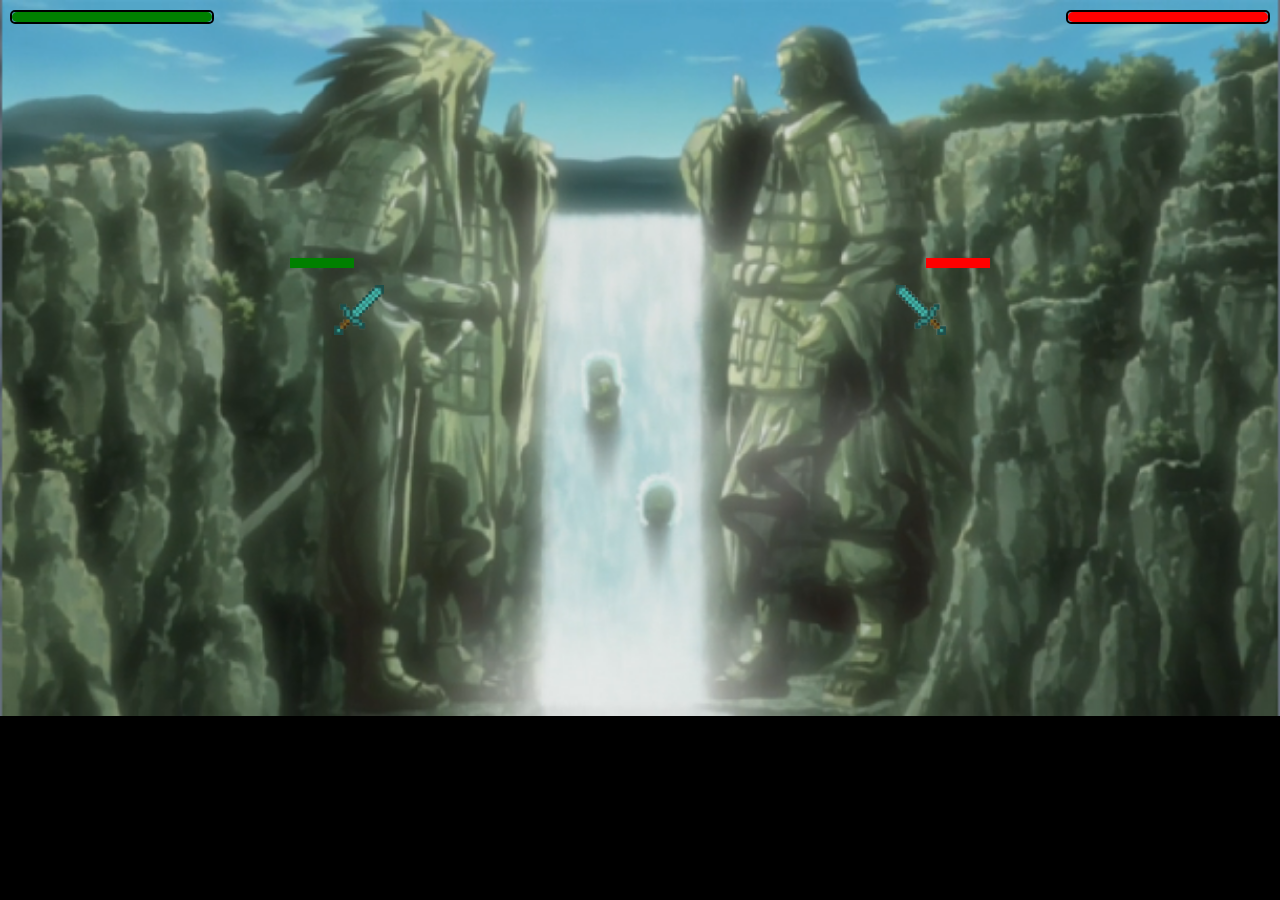
<file: battle.html>
<!DOCTYPE html>
<html lang="en">
<head>
    <meta charset="UTF-8">
    <meta name="viewport" content="width=device-width, initial-scale=1, maximum-scale=1, user-scalable=no">
    <title>Đại Chiến K61</title>
    <link rel="icon" type="image/jpg" href="logo-a2.jpg">
    <style>
    </style>
</head>
<body>
    <canvas id="gameCanvas" width="800" height="600"></canvas>

    <div id="playerHealthBar" class="health-bar">
        <div id="playerHealth" class="health-bar-background"></div>
    </div>
    
    <div id="enemyHealthBar" class="health-bar">
        <div id="enemyHealth" class="health-bar-background"></div>
    </div>

    <div class="win-screen" id="winScreen">
        <img src="win.jpg">
        <div class="message-container">
            <p id="winMessage"></p>
        </div>
        <div class="button-container">
            <button id="playAgainWin" class="play-again-button">Play Again</button>
            <button id="goBackWin" class="go-back-button">Quay lại</button>
        </div>
    </div>

    <div class="game-over-screen" id="gameOverScreen">
        <img src="thua.jpg">
        <div class="button-container">
            <button id="playAgainLose" class="play-again-button">Play Again</button>
            <button id="goBackLose" class="go-back-button">Quay lại</button>
        </div>
    </div>

    <!-- Load images -->
    <img id="player1Image" src="khai.jpg" style="display:none;">
    <img id="player2Image" src="namdelta.jpg" style="display:none;">
    <img id="sword1Image" src="kiem1.png" style="display:none;">
    <img id="sword2Image" src="kiem2.png" style="display:none;">

    <style>
        body {
            margin: 0;
            padding: 0;
            overflow: hidden;
            background: #000;
            background-image: url(background.png);
            background-repeat: no-repeat;
            background-size: cover;
        }

        canvas {
            display: block;
            margin: 0 auto;
        }

        .health-bar {
            height: 10px;
            border-radius: 5px;
            border: 2px solid #000;
            position: absolute;
        }

        .health-bar-background {
            background-color: green;
            height: 100%;
            border-radius: 5px;
        }

        #playerHealthBar {
            top: 10px;
            left: 10px;
            width: 200px;
        }

        #playerHealth {
            background-color: green;
            height: 100%;
            border-radius: 5px;
        }

        #enemyHealthBar {
            top: 10px;
            right: 10px;
            width: 200px;
        }

        #enemyHealth {
            background-color: rgb(255, 0, 0);
            height: 100%;
            border-radius: 5px;
        }

        .win-screen, .game-over-screen {
            position: absolute;
            top: 0;
            left: 0;
            width: 100%;
            height: 100%;
            background-size: cover;
            display: none;
            z-index: 100;
        }

        .win-screen {
            display: none;
        }

        .game-over-screen {
            display: none;
        }

        .controls {
            position: absolute;
            display: flex;
            flex-direction: column;
            align-items: center;
            z-index: 10;
        }

        .control-button-container {
            display: flex;
            flex-direction: row;
            align-items: center;
            justify-content: center;
        }

        .control-button {
            width: 60px;
            height: 60px;
            background-color: rgba(255, 255, 255, 0.8);
            border: 2px solid #fff;
            border-radius: 50%;
            display: flex;
            justify-content: center;
            align-items: center;
            font-size: 24px;
            font-weight: bold;
        }

        .win-screen, .game-over-screen {
            position: absolute;
            top: 0;
            left: 0;
            width: 100%;
            height: 100%;
            background-size: cover;
            display: none;
            z-index: 100;
            display: flex;
            flex-direction: column;
            justify-content: center;
            align-items: center;
        }

        .win-screen img, .game-over-screen img {
            width: 100%;
            height: 100%;
            object-fit: cover;
            position: absolute;
            top: 0;
            left: 0;
        }

        .win-screen .button-container, .game-over-screen .button-container {
            position: fixed;
            bottom: 20px;
            display: flex;
            flex-direction: column;
            align-items: center;
        }
        
        .message-container {
            background-color: rgb(160, 230, 20);
            color: red;
            font-size: 30px;
            text-align: center;
            align-items: center;
            margin: 0 auto;
            position: relative;
            z-index: 101;
            padding: 20px;
            text-shadow: 2px 2px 4px rgba(255, 255, 255, 0.6);
        }

        .button-container {
            display: flex;
            justify-content: center;
            align-items: center;
            gap: 10px;
            position: absolute;
            bottom: 20px;
            left: 50%;
            transform: translateX(-50%);
            z-index: 100;
        }

        .play-again-button, .go-back-button {
            padding: 10px 20px;
            font-size: 18px;
            border: none;
            border-radius: 5px;
            cursor: pointer;
            width: 150px;
            text-align: center;
            outline: none; /* Loại bỏ đường viền mặc định của nút */
        }

        .play-again-button {
            background-color: #4CAF50;
            color: white;
        }

        .play-again-button:hover {
            background-color: #45a049;
        }

        .go-back-button {
            background-color: #f44336;
            color: white;
        }

        .go-back-button:hover {
            background-color: #e53935;
        }


        .health-bar {
            height: 10px;
            border-radius: 5px;
            border: 2px solid #000;
            position: absolute;
        }

        .health-bar-background {
            background-color: green;
            height: 100%;
            border-radius: 5px;
        }

        .health-bar-lost {
            background-color: white;
            height: 100%;
            border-radius: 5px;
        }


    </style>
    <script src="battle.js"></script>
</body>
</html>
</file>
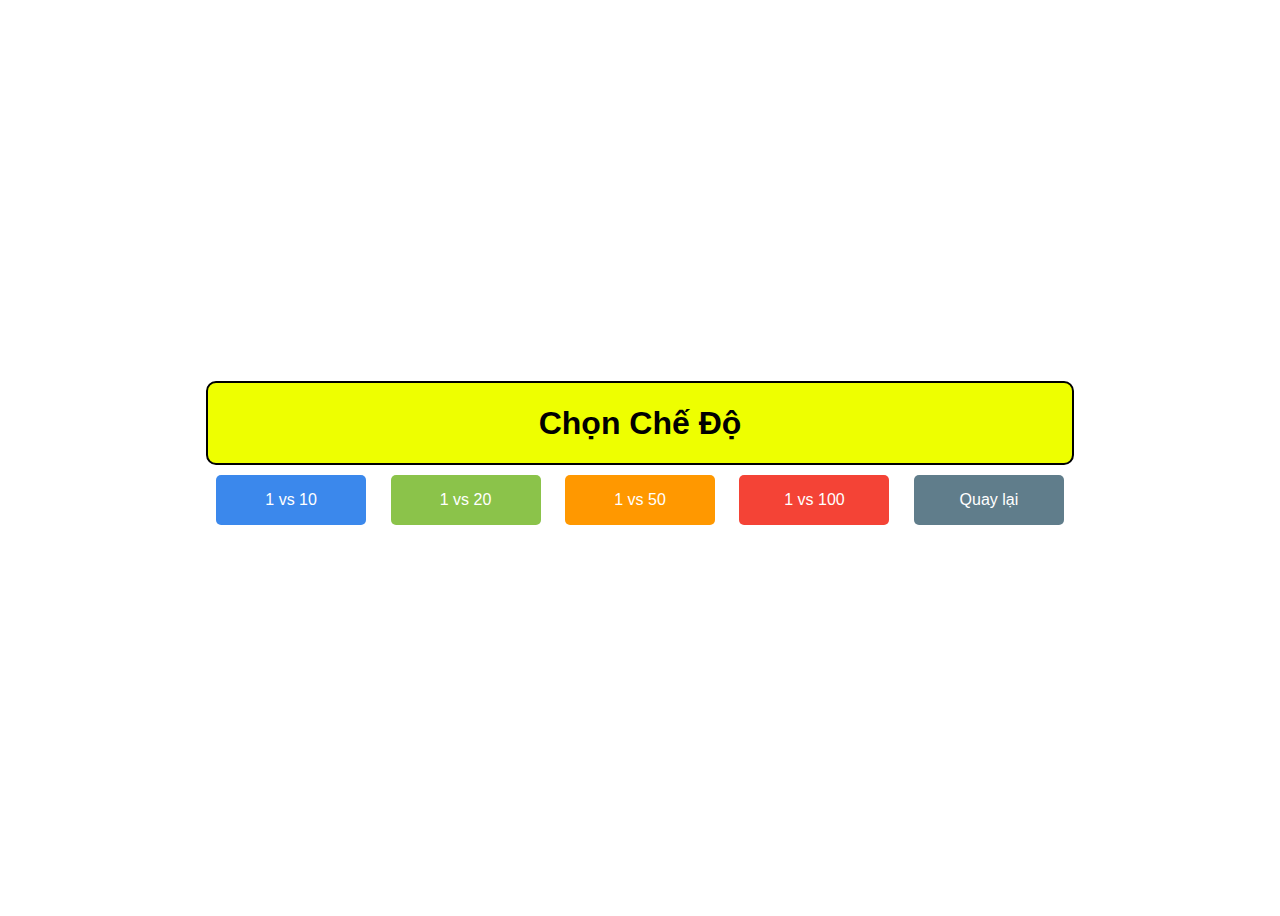
<file: chedo.html>
<!DOCTYPE html>
<html lang="vi">
<head>
    <meta charset="UTF-8">
    <meta name="viewport" content="width=device-width, initial-scale=1.0">
    <title>Đại Chiến K61</title>
    <link rel="website icon" type="jpg" href="logo-a2.jpg">

    <style>
        body {
            font-family: Arial, sans-serif;
            display: flex;
            color: rgb(0, 0, 0);
            justify-content: center;
            align-items: center;
            height: 100vh;
            background-image: url(https://media.istockphoto.com/id/113494458/vi/anh/l%E1%BB%ADa-c%C3%B4-l%E1%BA%ADp-tr%C3%AAn-n%E1%BB%81n-%C4%91en.jpg?s=612x612&w=0&k=20&c=3KWiTBLBh3Tn7I05fK_Yq4N8fixFbyATYFxgG-w21HA=);
            background-repeat: no-repeat;
            background-size: cover;
        }   
        .container {
            text-align: center;
        }
        .chedo {
            background-color: #eeff00;
            padding: 0 10px;
            border: 2px #000 solid;
            border-radius: 10px;
        }
        button {
            width: 150px;
            height: 50px;
            font-size: 16px;
            margin: 10px;
            cursor: pointer;
            border: none;
            border-radius: 5px;
        }
        .supereasy {
            background-color: #3b88ec;
            color: white;
        }
        .easy {
            background-color: #8bc34a;
            color: white;
        }
        .medium {
            background-color: #ff9800;
            color: white;
        }
        .hard {
            background-color: #f44336;
            color: white;
        }
        .back {
            background-color: #607d8b;
            color: white;
        }
        button:hover {
            opacity: 0.8;
        }
    </style>
</head>
<body>
    <div class="container">
        <div class="chedo">
            <h1>Chọn Chế Độ</h1>
        </div>
        <button class="supereasy" onclick="location.href='vs10.html'">1 vs 10</button>
        <button class="easy" onclick="location.href='vs20.html'">1 vs 20</button>
        <button class="medium" onclick="location.href='vs50.html'">1 vs 50</button>
        <button class="hard" onclick="location.href='vs100.html'">1 vs 100</button>
        <button class="back" onclick="location.href='choose.html'">Quay lại</button>
    </div>
</body>
</html>
</file>
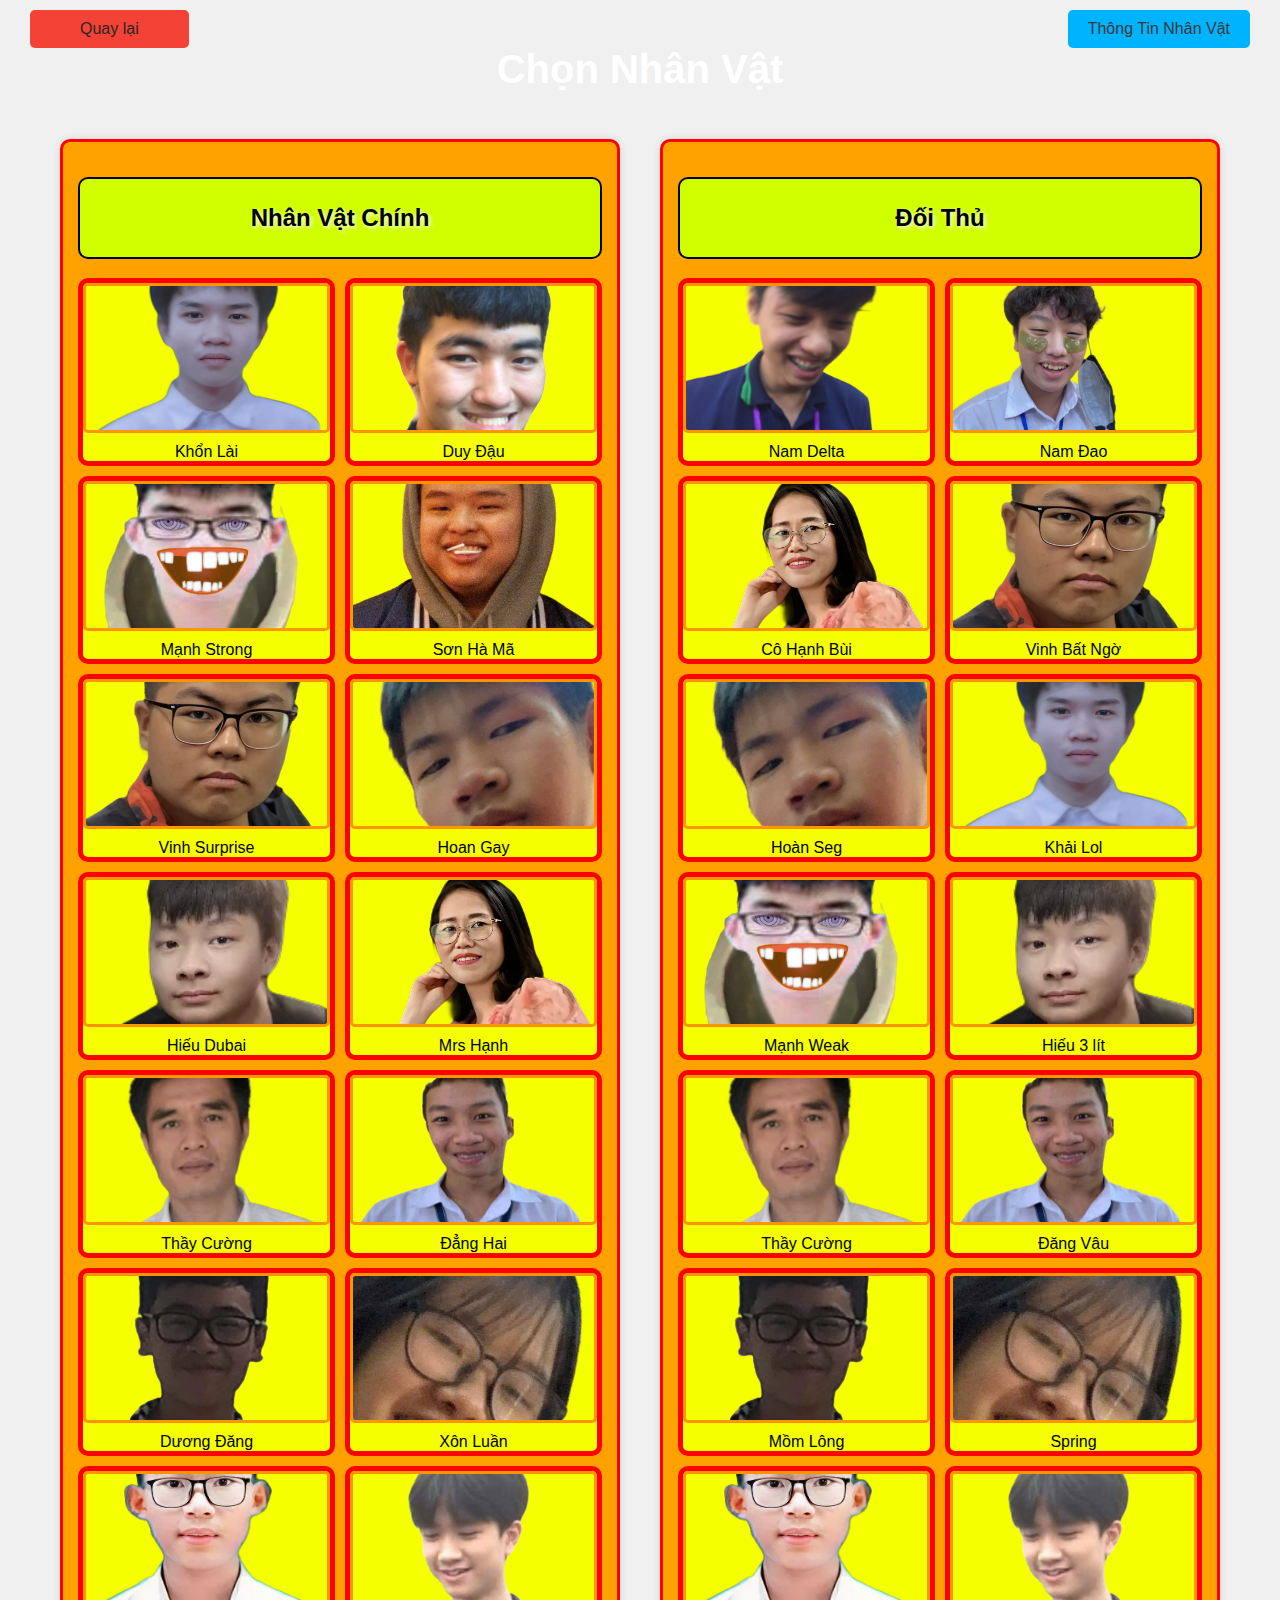
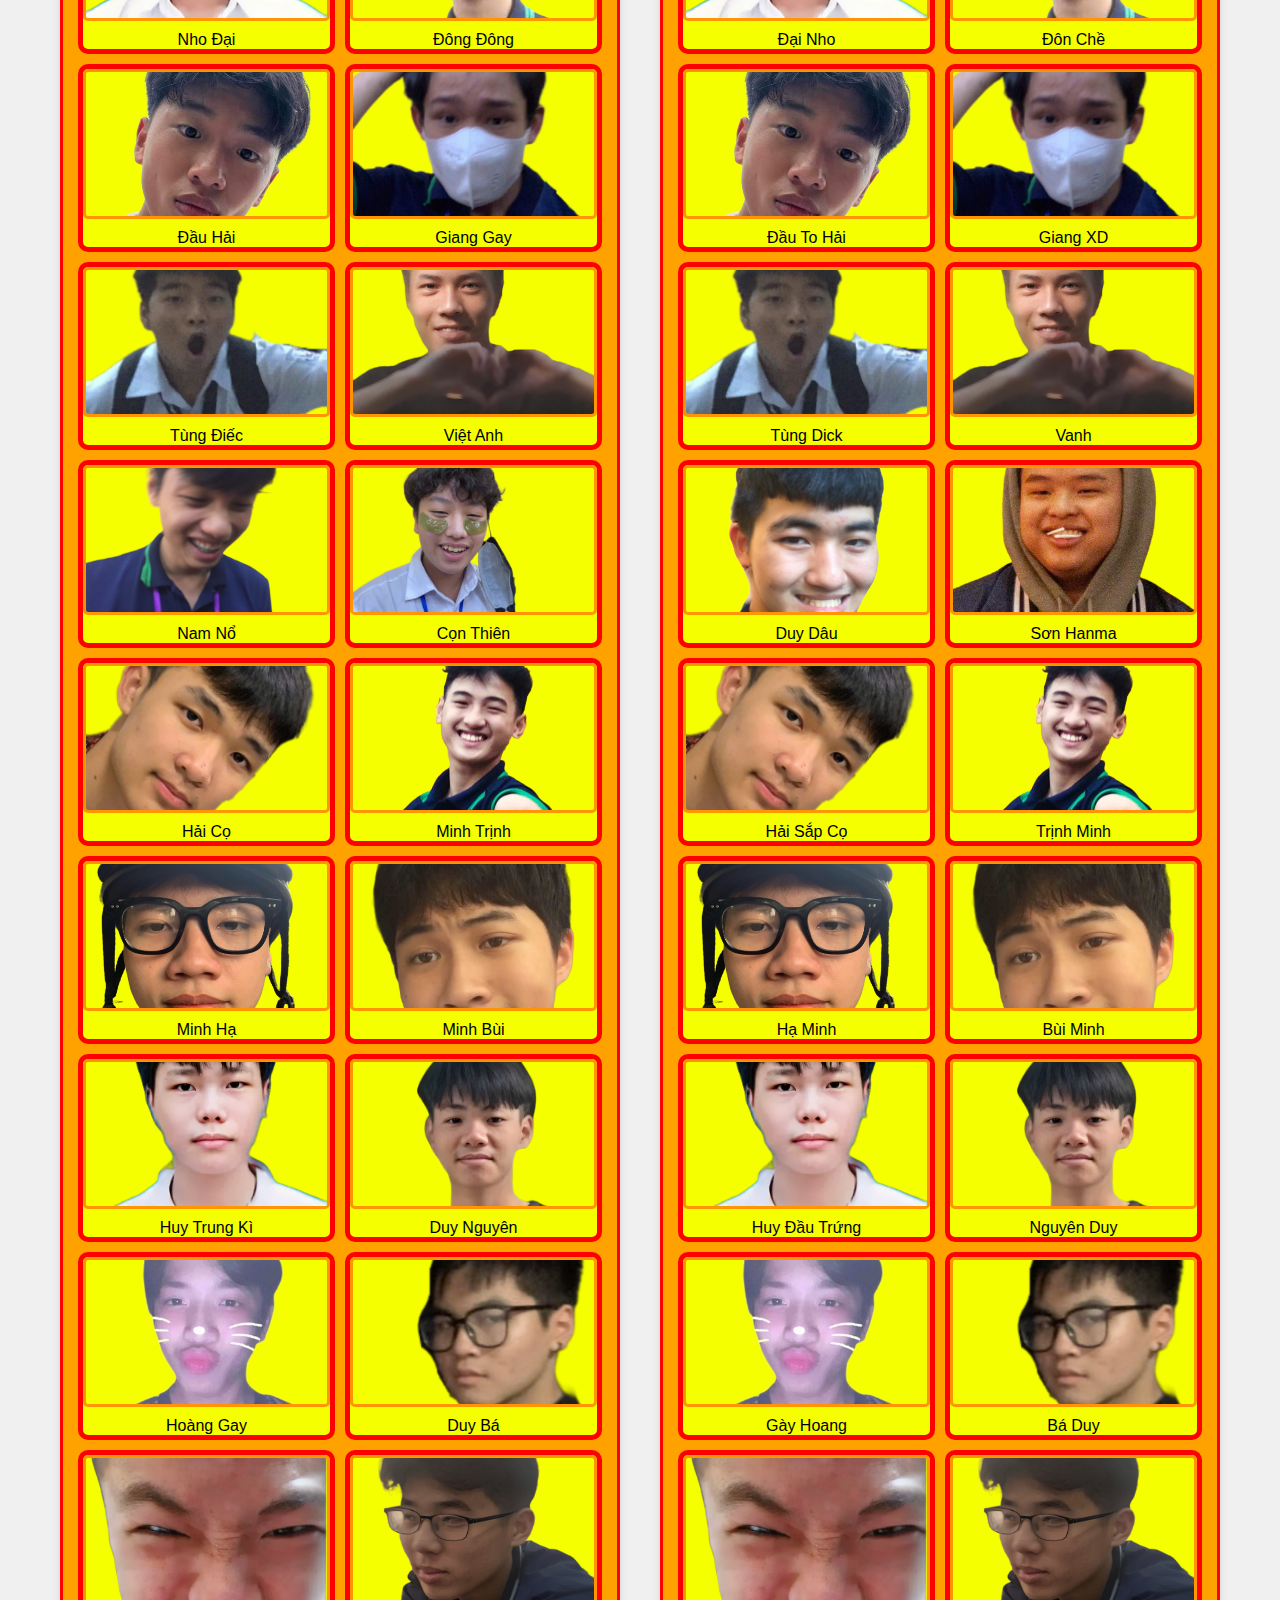
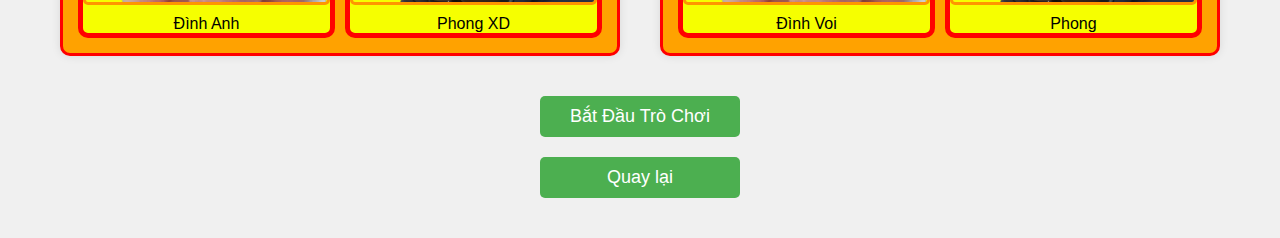
<file: choose.html>
<!DOCTYPE html>
<html lang="vi">
<head>
    <meta charset="UTF-8">
    <meta name="viewport" content="width=device-width, initial-scale=1.0">
    <title>Đại Chiến K61</title>
    <link rel="website icon" type="jpg" href="logo-a2.jpg">
    <link rel="stylesheet" href="character_select.css">
</head>
<body>
    <div class="container">
        <button id="infoButton" class="info-button" onclick="location.href='in4.html'">Thông Tin Nhân Vật</button>
        <button id="backButton" class="back-button" onclick="location.href='index.html'">Quay lại</button>
        <h1>Chọn Nhân Vật</h1>
        <div class="character-selection">
            <div class="selection-box">
                <h2>Nhân Vật Chính</h2>
                <div id="playerCharacters" class="character-grid">
                    <!-- Các nhân vật chính sẽ được thêm vào đây bằng JavaScript -->
                </div>
            </div>
            <div class="selection-box">
                <h2>Đối Thủ</h2>
                <div id="enemyCharacters" class="character-grid">
                    <!-- Các nhân vật đối thủ sẽ được thêm vào đây bằng JavaScript -->
                </div>
            </div>
        </div>
        <button id="startGame" class="start-button">Bắt Đầu Trò Chơi</button>
        <button id="Quaylai" class="start-button">Quay lại</button>

    </div>
    <script src="character_select.js"></script>
</body>
</html>
</file>
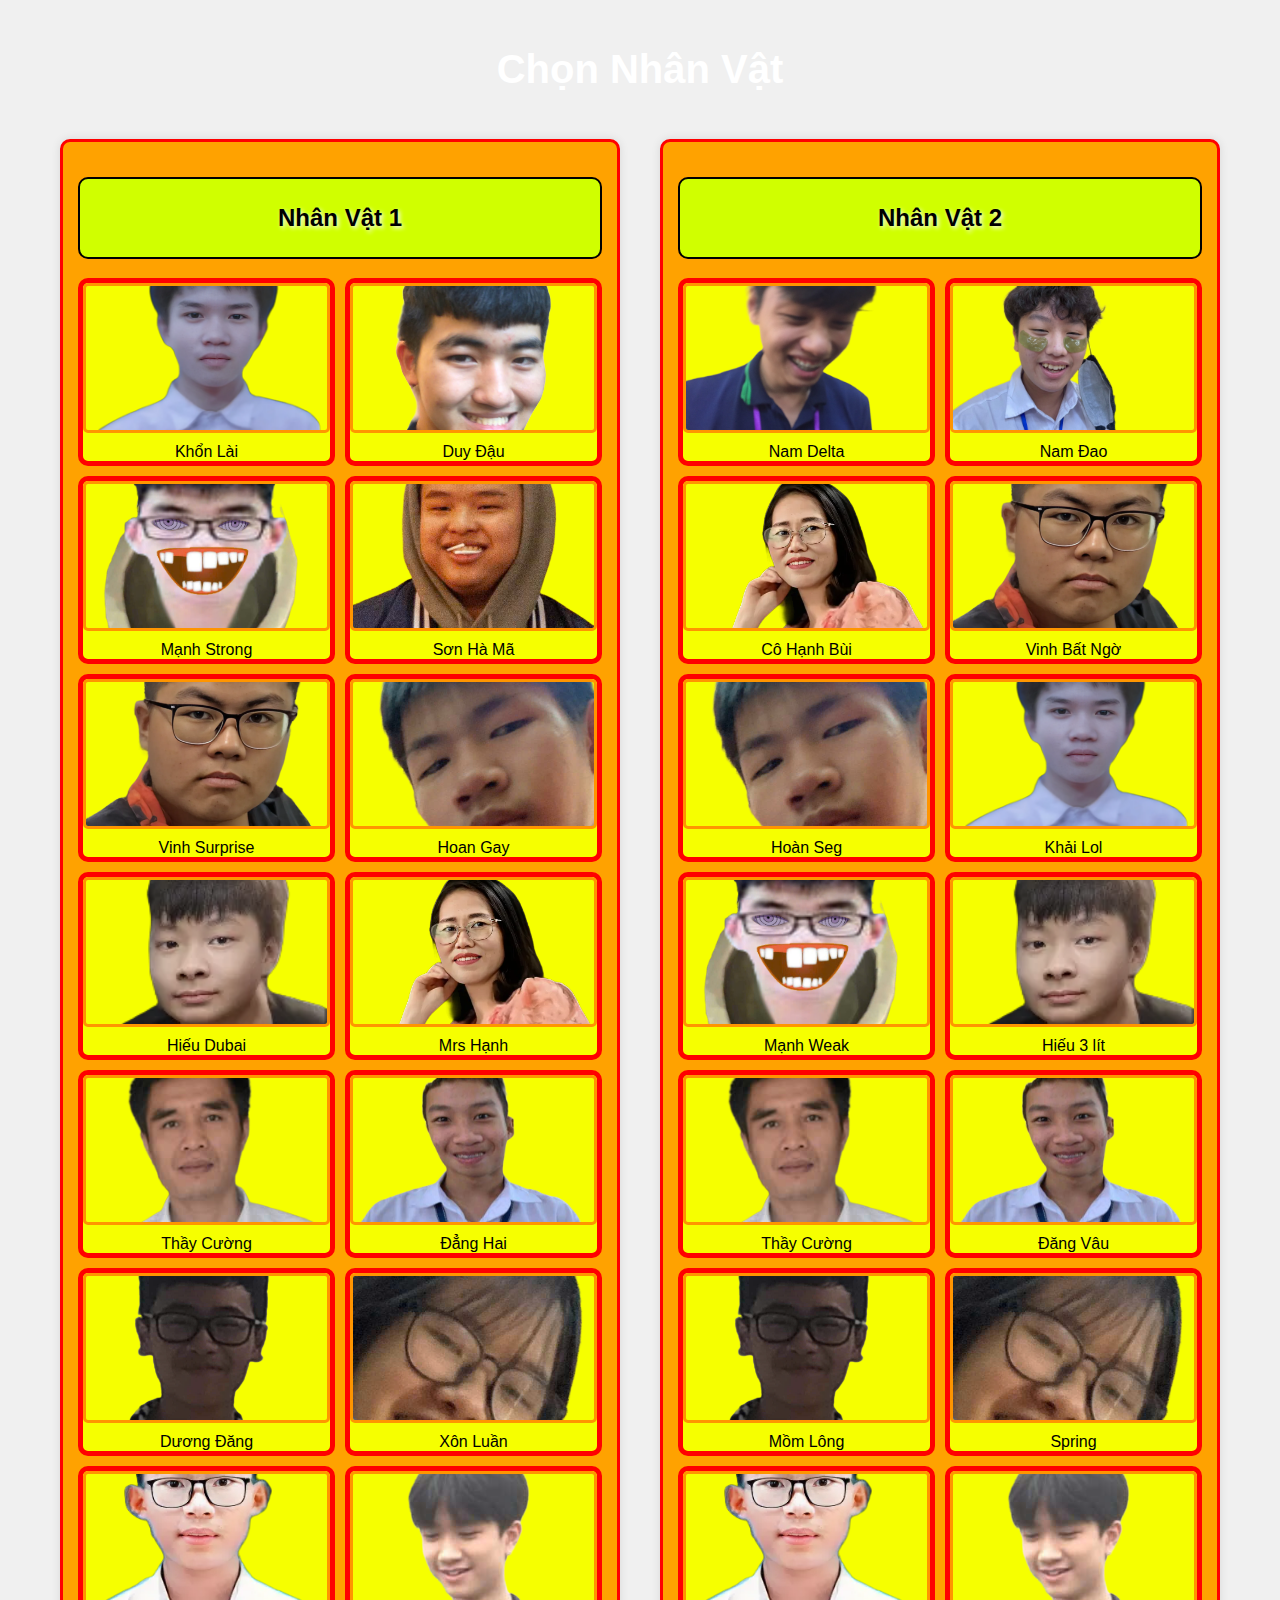
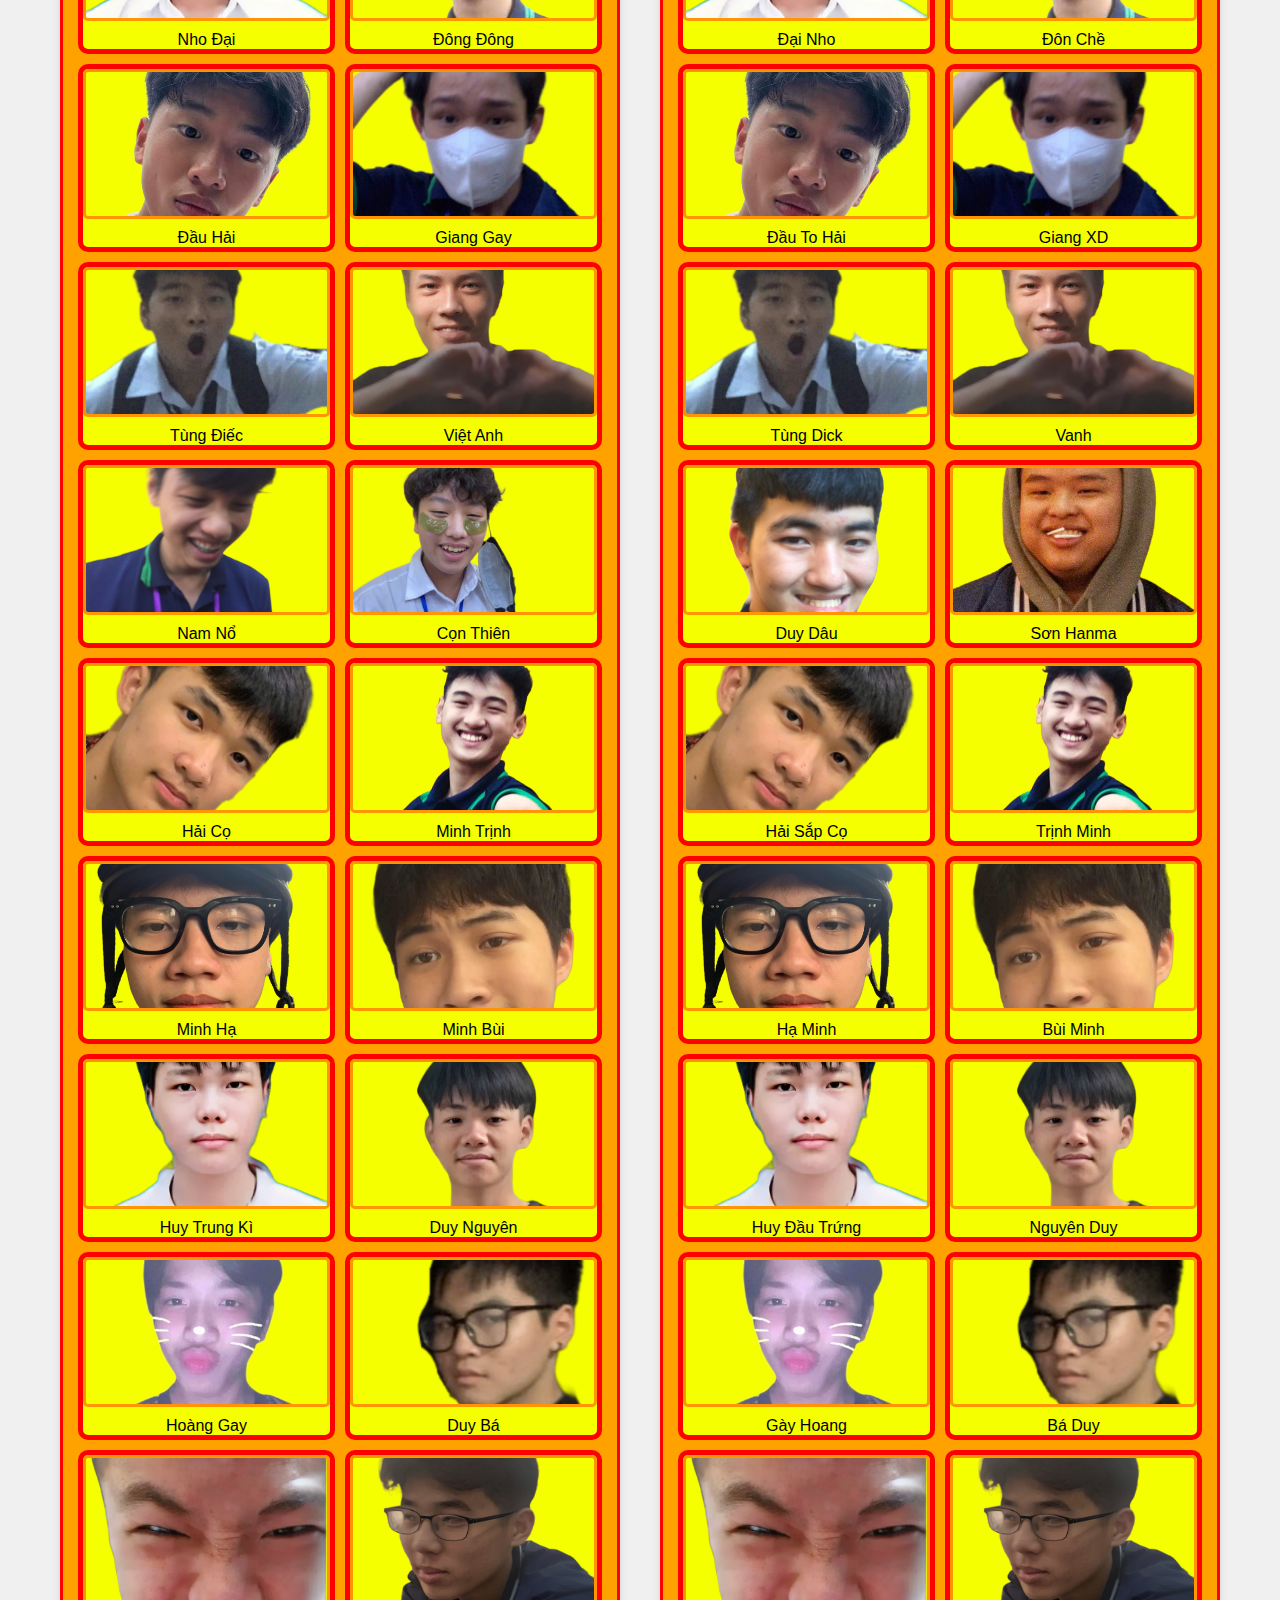
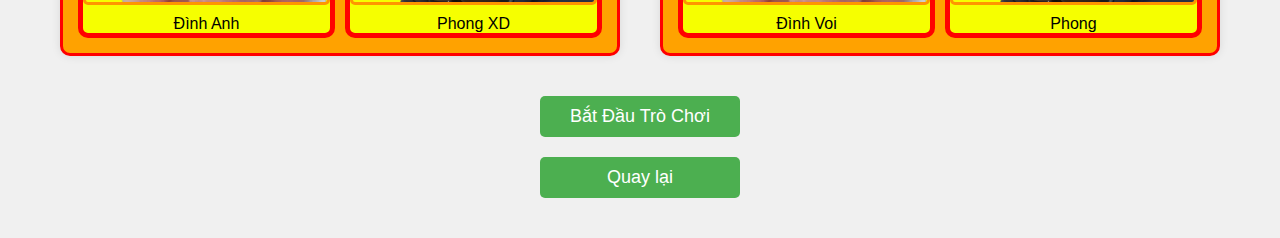
<file: doikhang.html>
<!DOCTYPE html>
<html lang="vi">
<head>
    <meta charset="UTF-8">
    <meta name="viewport" content="width=device-width, initial-scale=1.0">
    <title>Đại Chiến K61</title>
    <link rel="website icon" type="jpg" href="logo-a2.jpg">
</head>
<body>
    <div class="container">
        <h1>Chọn Nhân Vật</h1>
        <div class="character-selection">
            <div class="selection-box">
                <h2>Nhân Vật 1</h2>
                <div id="playerCharacters" class="character-grid">
                    <!-- Các nhân vật chính sẽ được thêm vào đây bằng JavaScript -->
                </div>
            </div>
            <div class="selection-box">
                <h2>Nhân Vật 2</h2>
                <div id="enemyCharacters" class="character-grid">
                    <!-- Các nhân vật đối thủ sẽ được thêm vào đây bằng JavaScript -->
                </div>
            </div>
        </div>
        <button id="startGame" class="start-button">Bắt Đầu Trò Chơi</button>
        <button id="Quaylai" class="start-button">Quay lại</button>
    </div>
    <style>
        body {
            font-family: Arial, sans-serif;
            background-color: #f0f0f0;
            background-image: 
            url(https://media.istockphoto.com/id/113494458/vi/anh/l%E1%BB%ADa-c%C3%B4-l%E1%BA%ADp-tr%C3%AAn-n%E1%BB%81n-%C4%91en.jpg?s=612x612&w=0&k=20&c=3KWiTBLBh3Tn7I05fK_Yq4N8fixFbyATYFxgG-w21HA=);
            background-repeat: no-repeat;
            background-size: cover;
            margin: 0;
            padding: 0;
        }

        .container {
            max-width: 1200px;
            margin: 0 auto;
            padding: 20px;
        }

        h1 {
            text-align: center;
            color: #ffffff;
            font-size: 40px;
        }

        h2 {
            border: #000 solid 2px;
            border-radius: 10px;
            box-sizing: border-box;
            padding: 25px 10px 25px 10px;
            background-color: rgb(208, 255, 0);
            text-shadow: 2px 2px 4px rgb(249, 248, 249);
        }
        .character-selection {
            display: flex;
            justify-content: space-between;
            margin-bottom: 20px;
            box-sizing: border-box;
        }

        .selection-box {
            width: 48%;
            background-color: #fff;
            border-radius: 10px;
            padding: 15px;
            box-shadow: 0 0 10px rgba(0, 0, 0, 0.1);
            margin: 20px;
            background-color: rgb(255, 162, 0);
            border: 3px solid #ff0000;
            box-sizing: border-box;
        }

        h2 {
            text-align: center;
            color: #000000;
        }

        .character-grid {
            display: grid;
            grid-template-columns: repeat(2, 1fr);
            gap: 10px;
        }


        .character {
            cursor: pointer;
            border: 2px solid transparent;
            border-radius: 10px;
            transition: border-color 0.3s;
            text-align: center; /* Căn giữa nội dung */
            border: #ff0000 solid 5px;
            background-color: #f6ff00;
            overflow: hidden; /* Đảm bảo nội dung không bị tràn ra ngoài */
            display: flex;
            flex-direction: column;
            align-items: center;
            justify-content: center;
        }

        .character img {
            width: 100%;
            height: auto;
            max-height: 150px; /* Đặt chiều cao tối đa cho hình ảnh */
            object-fit: cover; /* Đảm bảo hình ảnh giữ tỷ lệ và không bị kéo dãn */
            border-radius: 5px;
            border: solid 3px #ff9500;
            box-sizing: border-box;
        }

        .character-name {
            margin-top: 10px;
            font-size: 16px;
            color: #000000;
        }

        .start-button {
            display: block;
            width: 200px;
            margin: 20px auto;
            padding: 10px;
            font-size: 18px;
            color: white;
            background-color: #4CAF50;
            border: none;
            border-radius: 5px;
            cursor: pointer;
            transition: background-color 0.3s;
        }

        .start-button:hover {
            background-color: #45a049;
        }

        .character.selected {
            border-color: #0800ff;
        }

        
    </style>
    <script>
        const playerCharacters = [
            { id: 'player1', name: 'Khổn Lài', image: 'khai.jpg', },
            { id: 'player2', name: 'Duy Đậu', image: 'duydau.jpg' },
            { id: 'player3', name: 'Mạnh Strong', image: 'manh.jpg' },
            { id: 'player4', name: 'Sơn Hà Mã', image: 'sonhanma.jpg' },
            { id: 'player5', name: 'Vinh Surprise', image: 'vinh.jpg' },
            { id: 'player6', name: 'Hoan Gay', image: 'hoan.jpg' },
            { id: 'player7', name: 'Hiếu Dubai', image: 'hieu3lit.jpg' },
            { id: 'player30', name: 'Mrs Hạnh', image: 'hanhbui.jpg' },
            { id: 'player8', name: 'Thầy Cường', image: 'cuong.jpg' },
            { id: 'player9', name: 'Đẳng Hai', image: 'danghai.jpg' },
            { id: 'player10', name: 'Dương Đăng', image: 'dang.jpg' },
            { id: 'player11', name: 'Xôn Luần', image: 'xuan.jpg' },
            { id: 'player12', name: 'Nho Đại', image: 'nhodai.jpg' },
            { id: 'player13', name: 'Đông Đông', image: 'dong.jpg' },
            { id: 'player14', name: 'Đầu Hải', image: 'dauhai.jpg' },
            { id: 'player15', name: 'Giang Gay', image: 'giang.jpg' },
            { id: 'player16', name: 'Tùng Điếc', image: 'tung.jpg' },
            { id: 'player17', name: 'Việt Anh', image: 'vanh.jpg' },
            { id: 'player18', name: 'Nam Nổ', image: 'namdelta.jpg' },
            { id: 'player19', name: 'Cọn Thiên', image: 'namdao.jpg' },
            { id: 'player20', name: 'Hải Cọ', image: 'haico.jpg' },
            { id: 'player21', name: 'Minh Trịnh', image: 'minhtrinh.jpg' },
            { id: 'player22', name: 'Minh Hạ', image: 'minhha.jpg' },
            { id: 'player23', name: 'Minh Bùi', image: 'minhbui.jpg' },
            { id: 'player24', name: 'Huy Trung Kì', image: 'huyngoc.jpg' },
            { id: 'player25', name: 'Duy Nguyên', image: 'duynguyen.jpg' },
            { id: 'player26', name: 'Hoàng Gay', image: 'hoang.jpg' },
            { id: 'player27', name: 'Duy Bá', image: 'duyba.jpg' },
            { id: 'player28', name: 'Đình Anh', image: 'dinhanh.jpg' },
            { id: 'player29', name: 'Phong XD', image: 'phong.jpg' },

            // Thêm các nhân vật chính khác ở đây
        ];

        const enemyCharacters = [
            { id: 'enemy1', name: 'Nam Delta', image: 'namdelta.jpg' },
            { id: 'enemy2', name: 'Nam Đao', image: 'namdao.jpg' },
            { id: 'enemy30', name: 'Cô Hạnh Bùi', image: 'hanhbui.jpg' },
            { id: 'enemy3', name: 'Vinh Bất Ngờ', image: 'vinh.jpg' },
            { id: 'enemy4', name: 'Hoàn Seg', image: 'hoan.jpg' },
            { id: 'enemy5', name: 'Khải Lol', image: 'khai.jpg' },
            { id: 'enemy6', name: 'Mạnh Weak', image: 'manh.jpg' },
            { id: 'enemy7', name: 'Hiếu 3 lít', image: 'hieu3lit.jpg' },
            { id: 'enemy8', name: 'Thầy Cường', image: 'cuong.jpg' },
            { id: 'enemy9', name: 'Đăng Vâu', image: 'danghai.jpg' },
            { id: 'enemy10', name: 'Mồm Lông', image: 'dang.jpg' },
            { id: 'enemy11', name: 'Spring', image: 'xuan.jpg' },
            { id: 'enemy12', name: 'Đại Nho', image: 'nhodai.jpg' },
            { id: 'enemy13', name: 'Đôn Chề', image: 'dong.jpg' },
            { id: 'enemy14', name: 'Đầu To Hải', image: 'dauhai.jpg' },
            { id: 'enemy15', name: 'Giang XD', image: 'giang.jpg' },
            { id: 'enemy16', name: 'Tùng Dick', image: 'tung.jpg' },
            { id: 'enemy17', name: 'Vanh', image: 'vanh.jpg' },
            { id: 'enemy18', name: 'Duy Dâu', image: 'duydau.jpg' },
            { id: 'enemy19', name: 'Sơn Hanma', image: 'sonhanma.jpg' },
            { id: 'enemy20', name: 'Hải Sắp Cọ', image: 'haico.jpg' },
            { id: 'enemy21', name: 'Trịnh Minh', image: 'minhtrinh.jpg' },
            { id: 'enemy22', name: 'Hạ Minh', image: 'minhha.jpg' },
            { id: 'enemy23', name: 'Bùi Minh', image: 'minhbui.jpg' },
            { id: 'enemy24', name: 'Huy Đầu Trứng', image: 'huyngoc.jpg' },
            { id: 'enemy25', name: 'Nguyên Duy', image: 'duynguyen.jpg' },
            { id: 'enemy26', name: 'Gày Hoang', image: 'hoang.jpg' },
            { id: 'enemy27', name: 'Bá Duy', image: 'duyba.jpg' },
            { id: 'enemy28', name: 'Đình Voi', image: 'dinhanh.jpg' },
            { id: 'enemy29', name: 'Phong', image: 'phong.jpg' },

            // Thêm các đối thủ khác ở đây
        ];

        let selectedPlayer = null;
        let selectedEnemy = null;

        function createCharacterElements(characters, containerId, characterType) {
            const container = document.getElementById(containerId);
            characters.forEach(character => {
                const characterElement = document.createElement('div');
                characterElement.classList.add('character');
                characterElement.innerHTML = `
                    <img src="${character.image}" alt="${character.name}">
                    <div class="character-name">${character.name}</div>
                `;
                characterElement.addEventListener('click', () => selectCharacter(character, characterType));
                container.appendChild(characterElement);
            });
        }

        function selectCharacter(character, characterType) {
            const containers = {
                player: document.getElementById('playerCharacters'),
                enemy: document.getElementById('enemyCharacters')
            };

            containers[characterType].querySelectorAll('.character').forEach(el => el.classList.remove('selected'));
            event.currentTarget.classList.add('selected');

            if (characterType === 'player') {
                selectedPlayer = character;
            } else {
                selectedEnemy = character;
            }
        }

        function startGame() {
            if (selectedPlayer && selectedEnemy) {
                localStorage.setItem('selectedPlayer', JSON.stringify(selectedPlayer));
                localStorage.setItem('selectedEnemy', JSON.stringify(selectedEnemy));
                window.location.href = 'battle.html'; // Chuyển đến trang trò chơi chính
            } else {
                alert('Vui lòng chọn cả nhân vật 1 và nhân vật 2 trước khi bắt đầu.');
            }
        }

        document.addEventListener('DOMContentLoaded', () => {
            createCharacterElements(playerCharacters, 'playerCharacters', 'player');
            createCharacterElements(enemyCharacters, 'enemyCharacters', 'enemy');

            document.getElementById('startGame').addEventListener('click', startGame);

            // Thêm sự kiện click cho nút "Quay lại"
            document.getElementById('Quaylai').addEventListener('click', () => {
                window.location.href = 'index.html'; // Chuyển hướng về trang index.html
            });
        });

    </script>
</body>
</html>
</file>
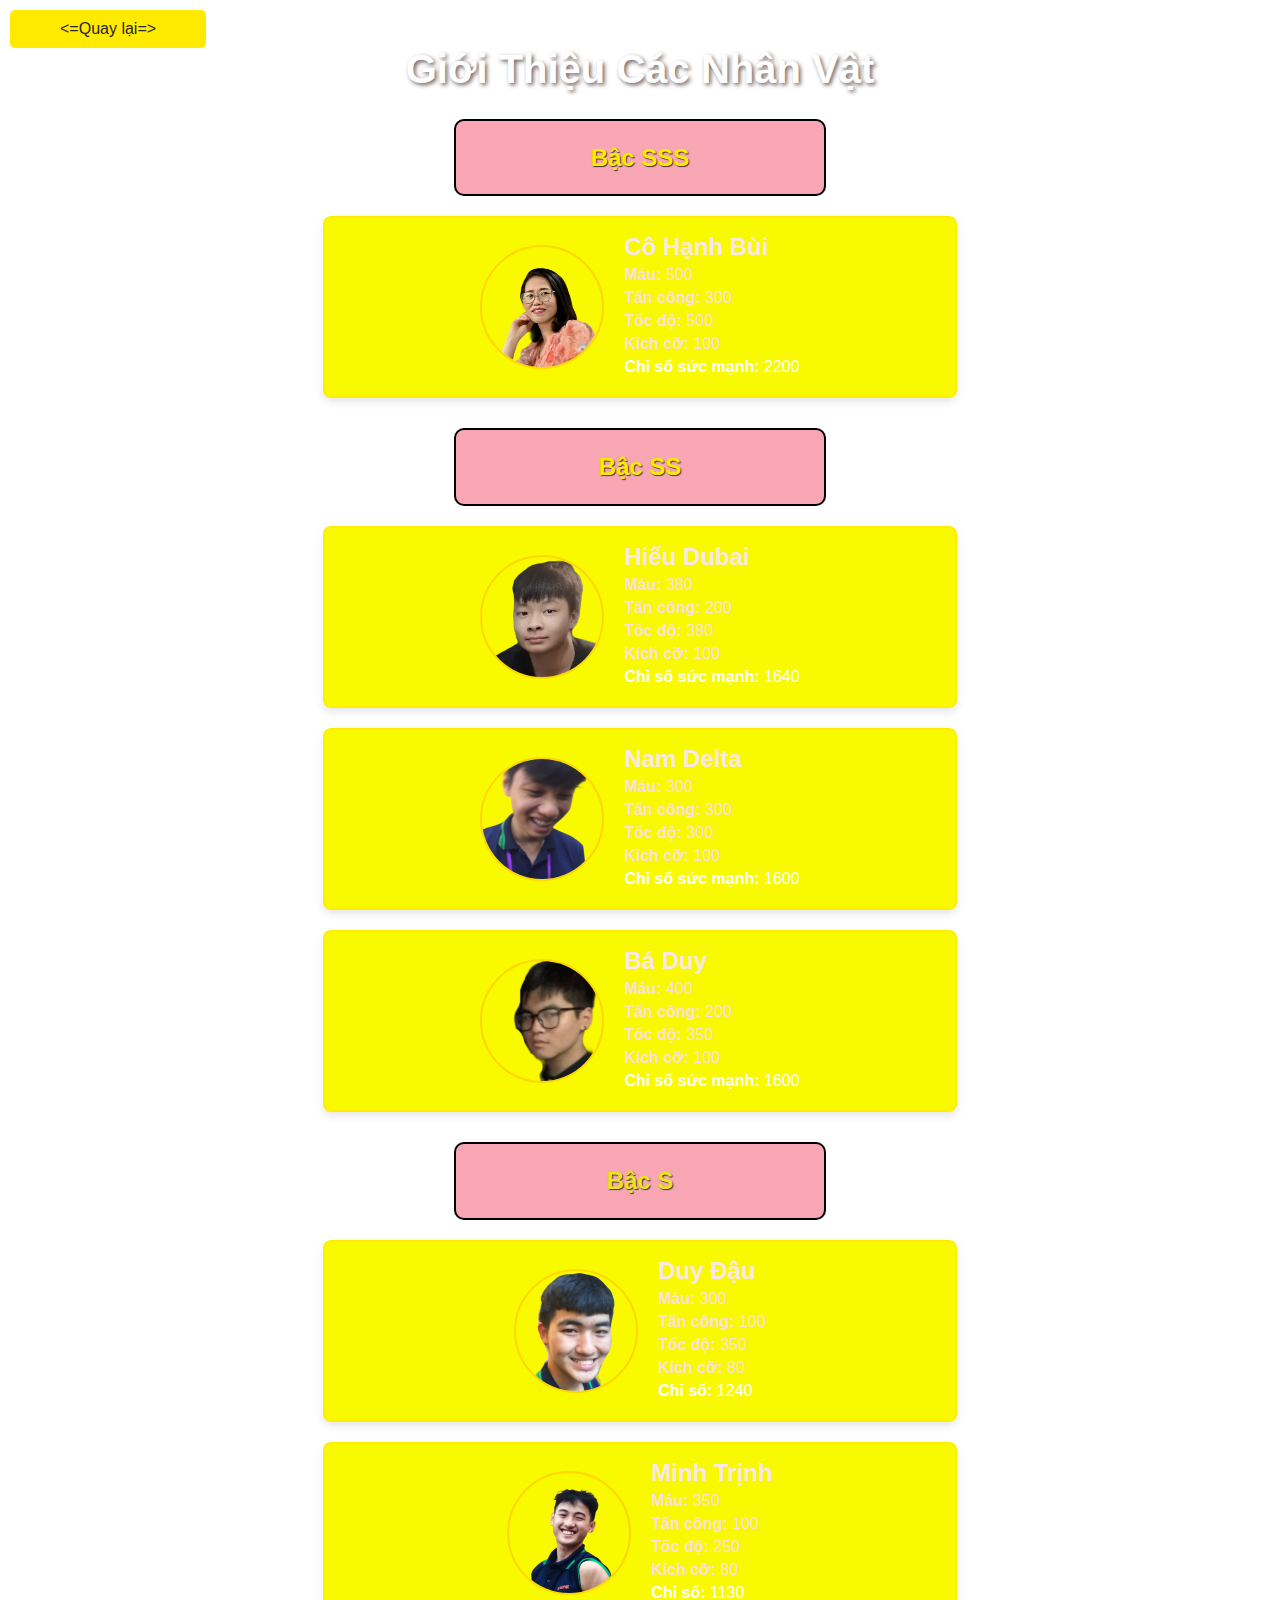
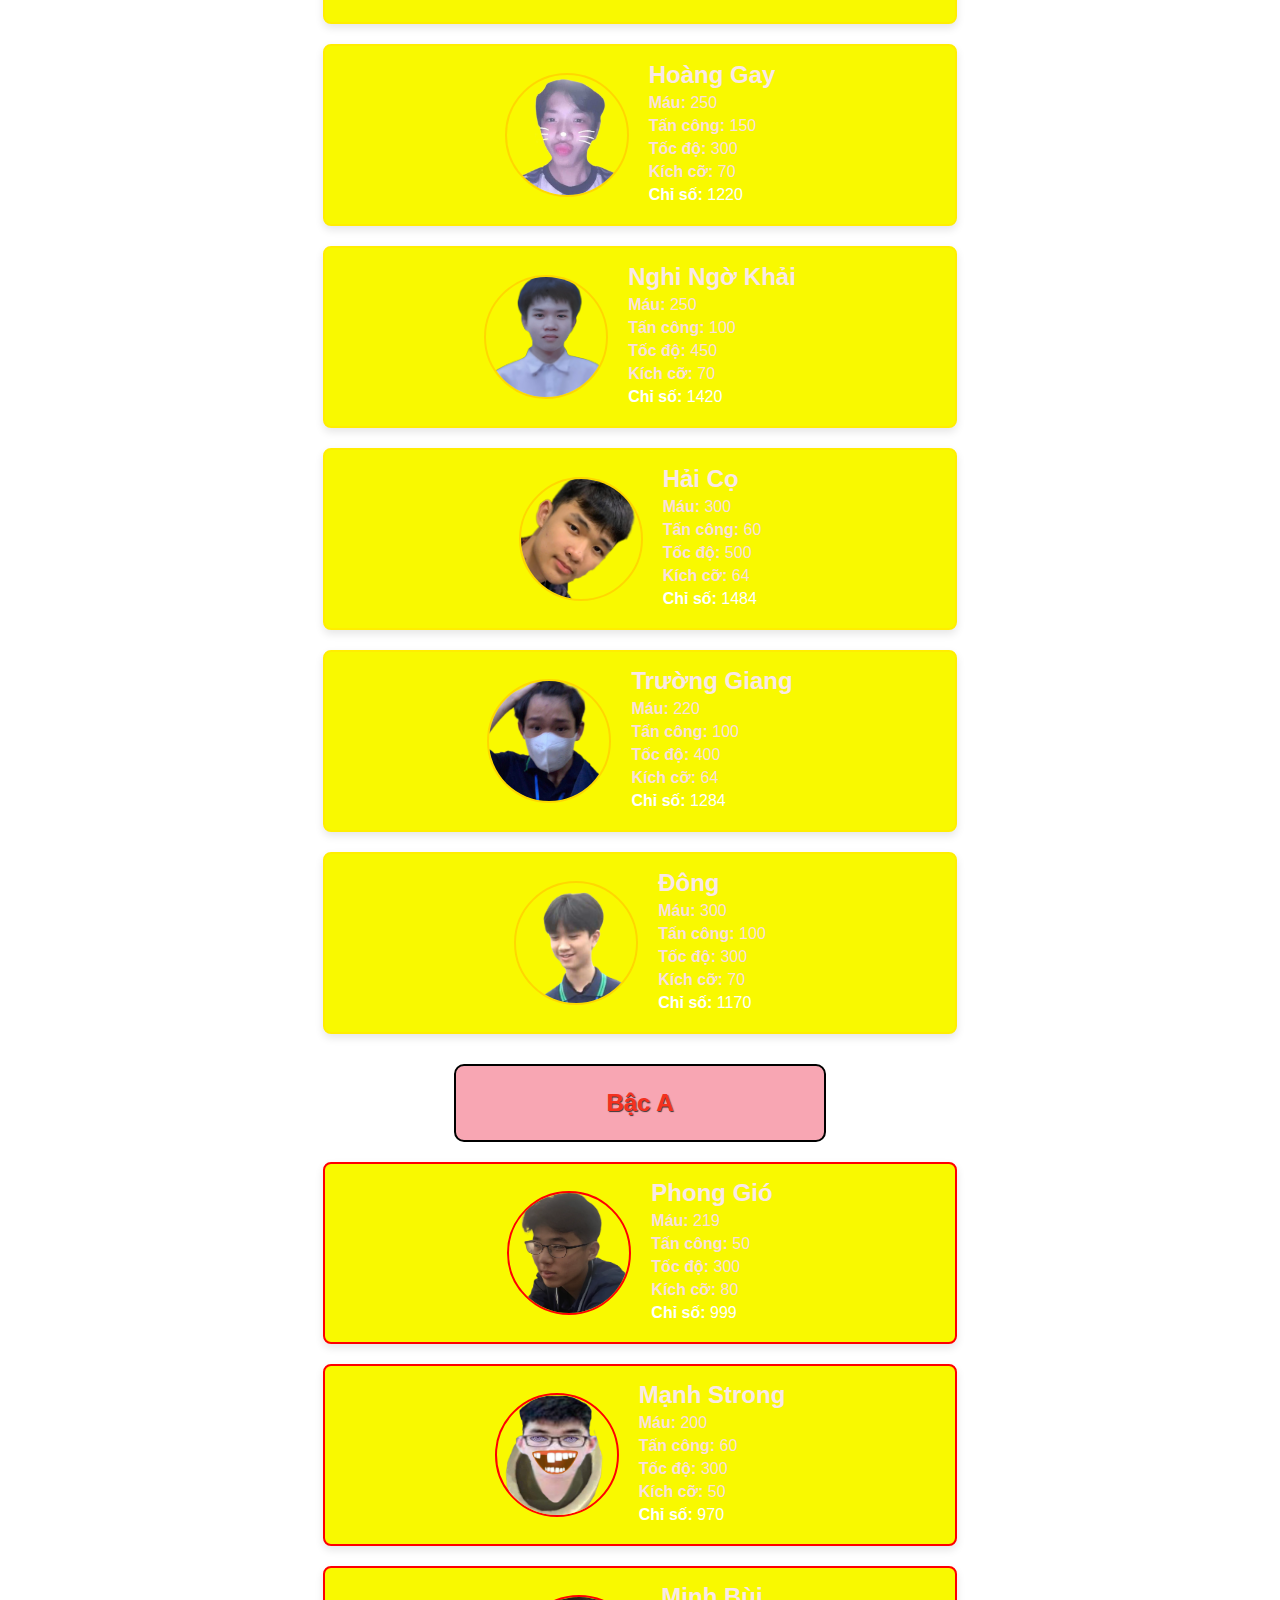
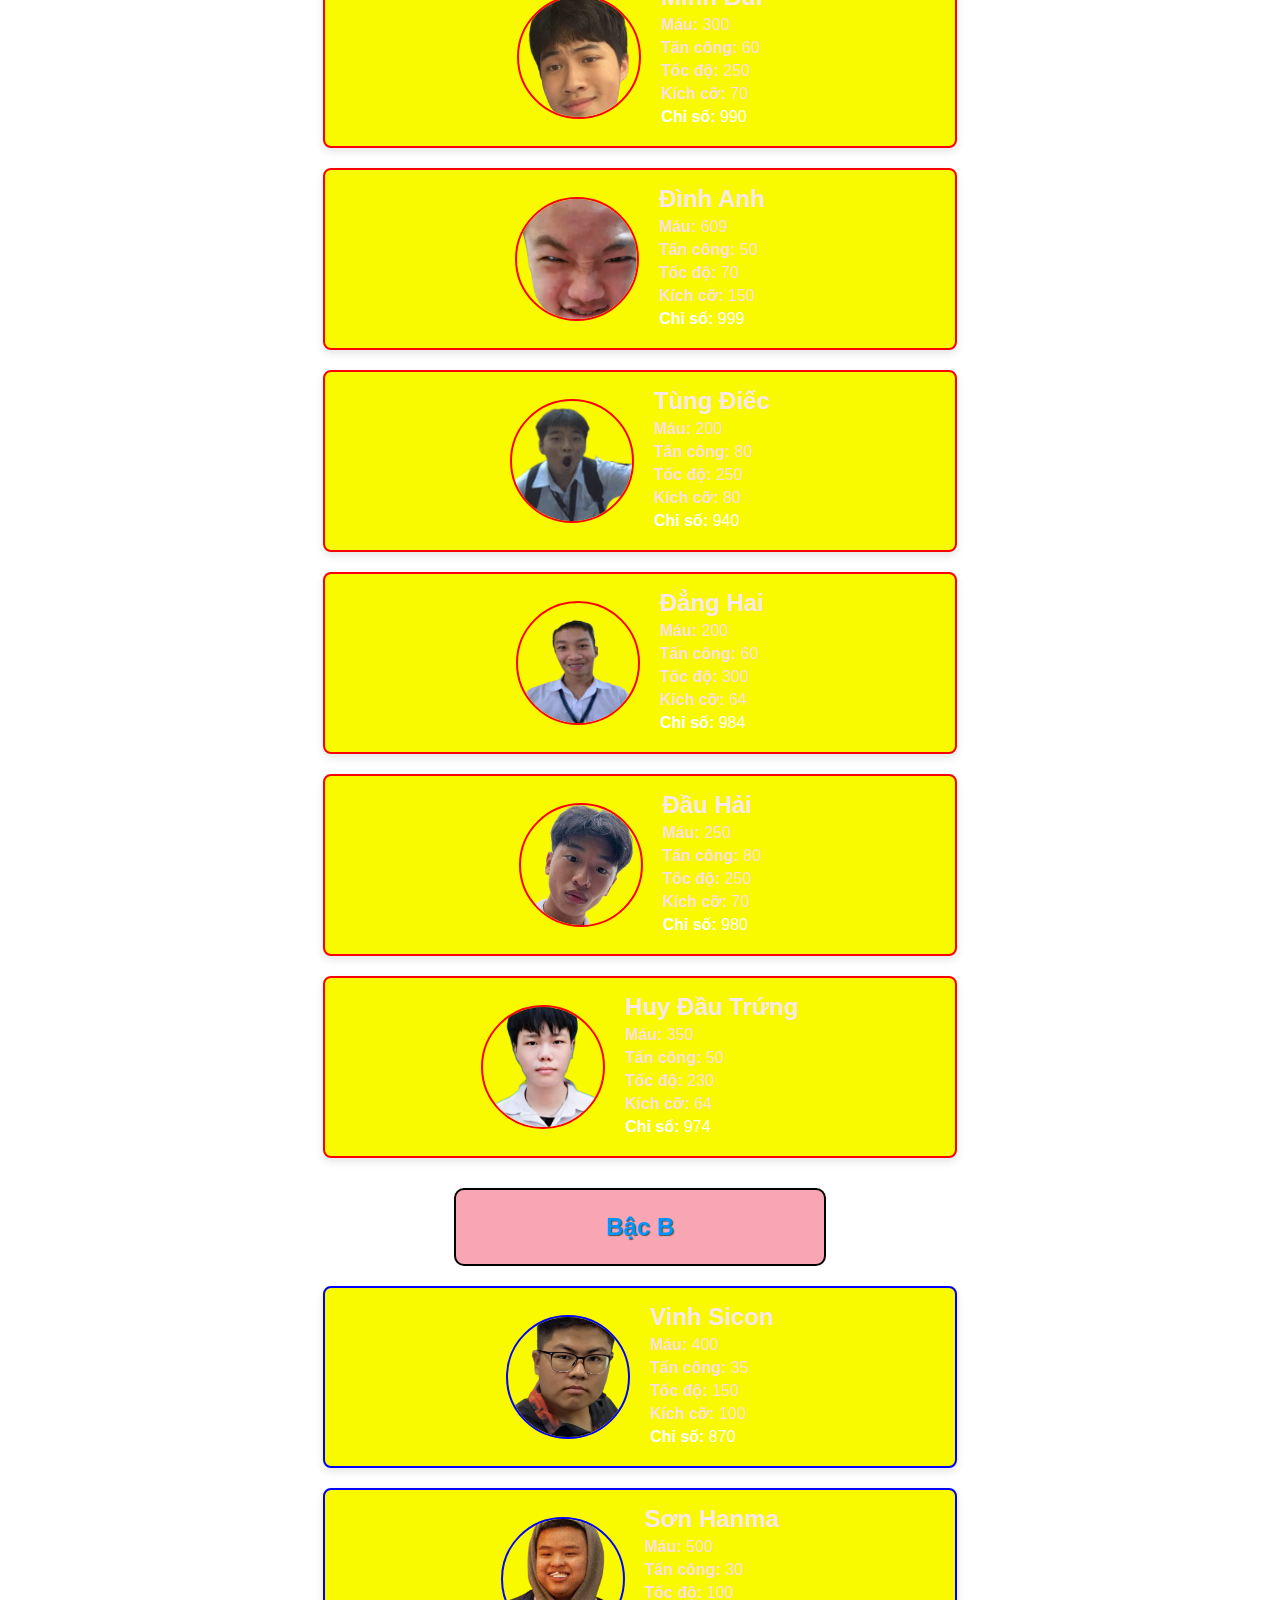
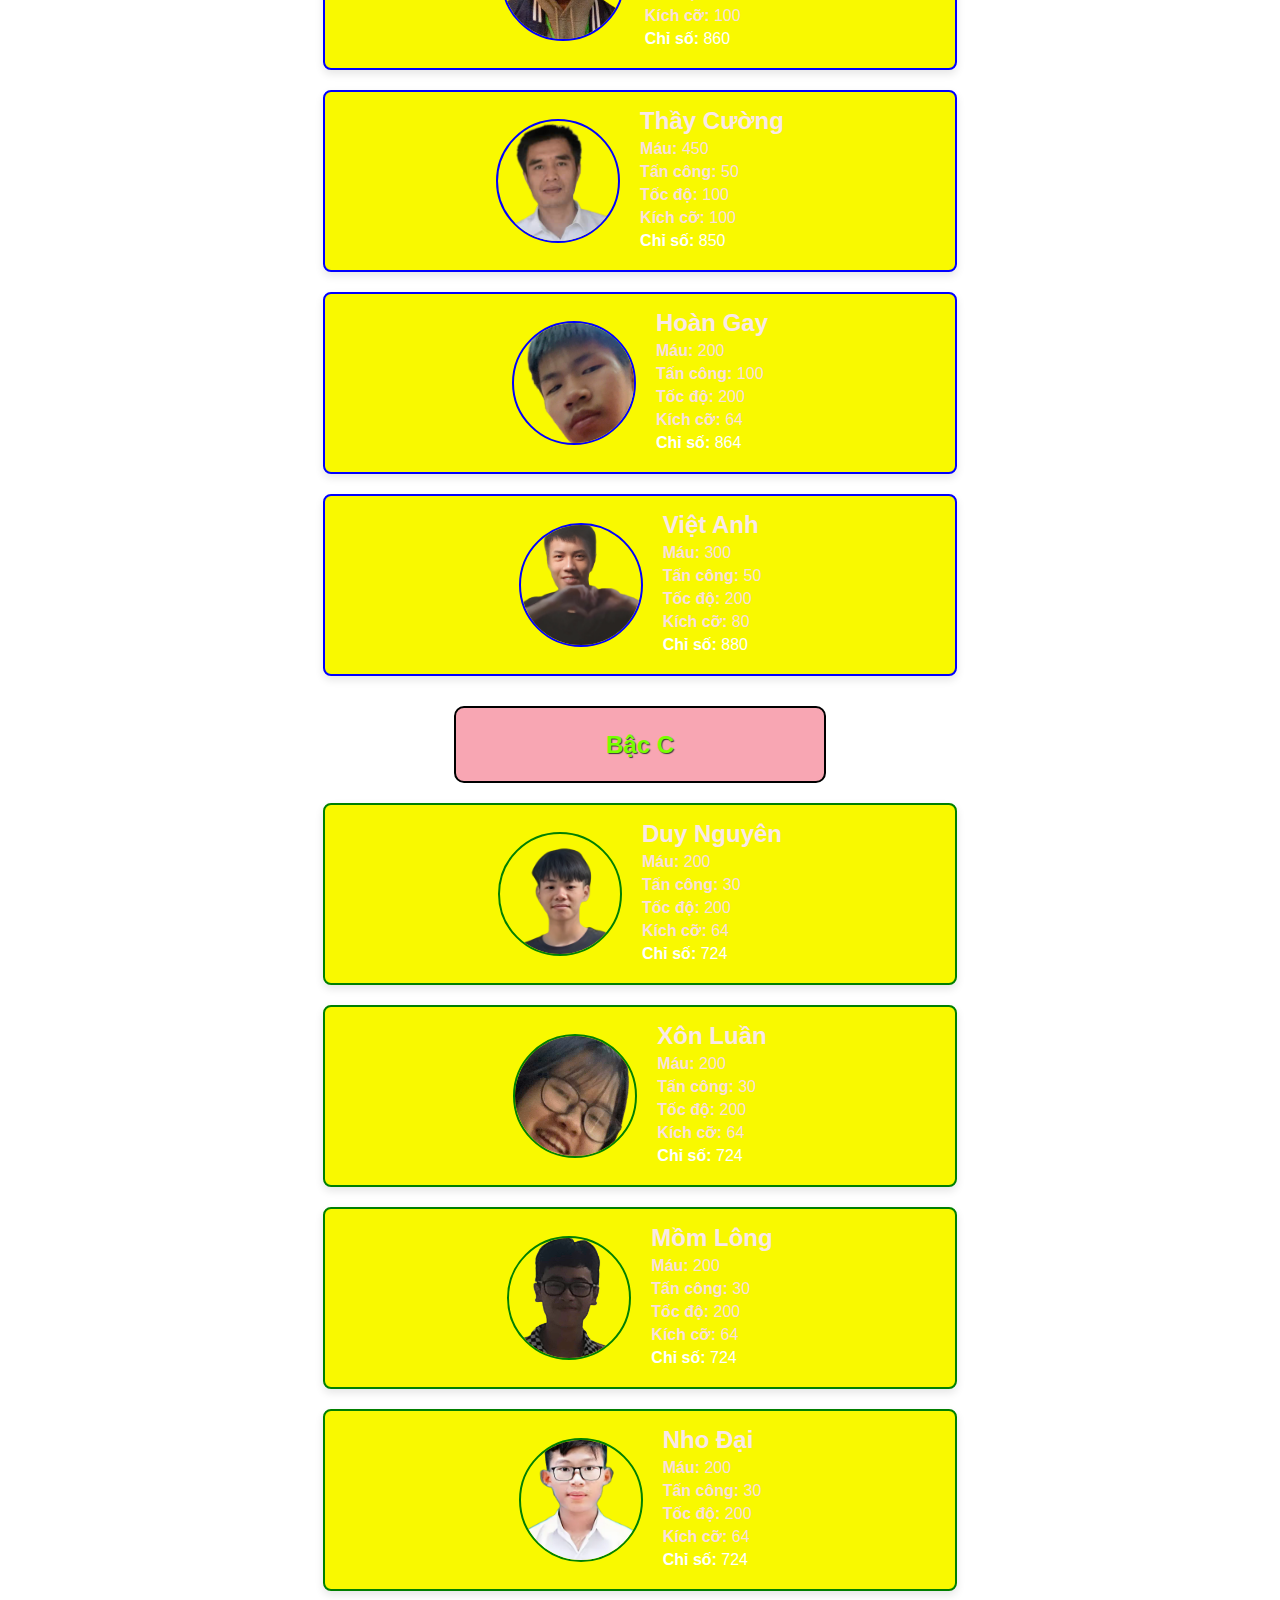
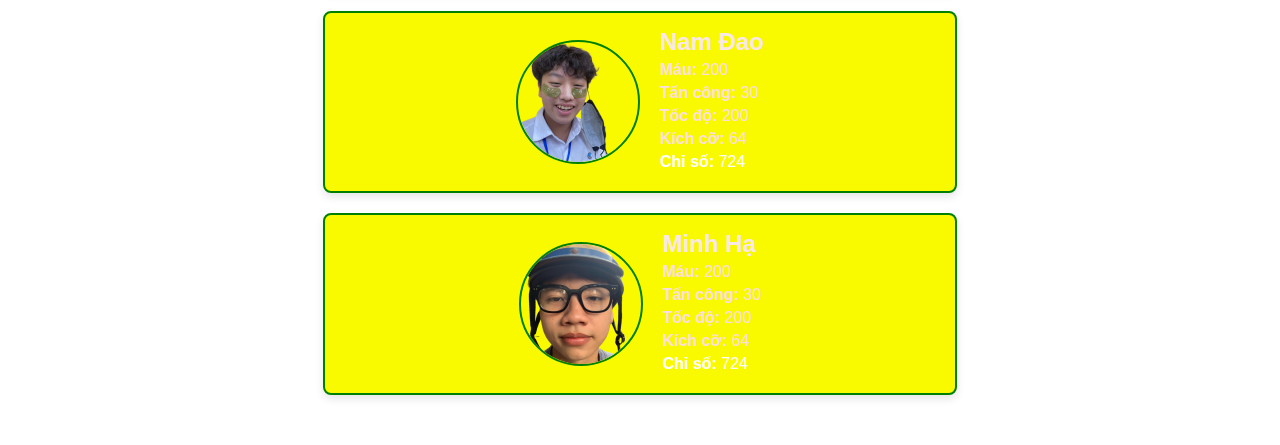
<file: in4.html>
<!DOCTYPE html>
<html lang="en">
<head>
    <meta charset="UTF-8">
    <meta name="viewport" content="width=device-width, initial-scale=1, maximum-scale=1, user-scalable=no">
    <title>Đại Chiến K61</title>
    <link rel="website icon" type="jpg" href="logo-a2.jpg">
    <link rel="stylesheet" href="in4.css">
</head>
<body>
    <h1>Giới Thiệu Các Nhân Vật</h1>
    <button id="backButton" class="back-button" onclick="location.href='choose.html'"><=Quay lại=></button>

    <!--Bậc SSS-->
    <!-- Bậc SS -->
    <div class="character-tier">
        <div class="theh2">
            <h2 style="color: #ffea00; text-shadow: 1px 1px 1px rgb(59, 54, 54);">Bậc SSS</h2>
        </div>
        <div class="character-card">
            <img class="SS" src="hanhbui.jpg" alt="Hạnh Bùi">
            <div class="character-info">
                <h3>Cô Hạnh Bùi</h3>
                <p><strong>Máu:</strong> 500</p>
                <p><strong>Tấn công:</strong> 300</p>
                <p><strong>Tốc độ:</strong> 500</p>
                <p><strong>Kích cỡ:</strong> 100</p>
                <p style="color: #ffffff;"><strong>Chỉ số sức mạnh:</strong> 2200</p>
            </div>
        </div>
    </div>
    <!-- Bậc SS -->
    <div class="character-tier">
        <div class="theh2">
            <h2 style="color: #ffea00; text-shadow: 1px 1px 1px rgb(59, 54, 54);">Bậc SS</h2>
        </div>
        <div class="character-card">
            <img class="SS" src="hieu3lit.jpg" alt="Hiếu Dubai">
            <div class="character-info">
                <h3>Hiếu Dubai</h3>
                <p><strong>Máu:</strong> 380</p>
                <p><strong>Tấn công:</strong> 200</p>
                <p><strong>Tốc độ:</strong> 380</p>
                <p><strong>Kích cỡ:</strong> 100</p>
                <p style="color: #ffffff;"><strong>Chỉ số sức mạnh:</strong> 1640</p>
            </div>
        </div>
        <div class="character-card">
            <img class="SS" src="namdelta.jpg" alt="Nam Delta">
            <div class="character-info">
                <h3>Nam Delta</h3>
                <p><strong>Máu:</strong> 300</p>
                <p><strong>Tấn công:</strong> 300</p>
                <p><strong>Tốc độ:</strong> 300</p>
                <p><strong>Kích cỡ:</strong> 100</p>
                <p style="color: #ffffff;"><strong>Chỉ số sức mạnh:</strong> 1600</p>
            </div>
        </div>
        <div class="character-card">
            <img class="SS" src="duyba.jpg" alt="Duy Bá">
            <div class="character-info">
                <h3>Bá Duy</h3>
                <p><strong>Máu:</strong> 400</p>
                <p><strong>Tấn công:</strong> 200</p>
                <p><strong>Tốc độ:</strong> 350</p>
                <p><strong>Kích cỡ:</strong> 100</p>
                <p style="color: #ffffff;"><strong>Chỉ số sức mạnh:</strong> 1600</p>
            </div>
        </div>
        <!-- Thêm nhân vật khác ở bậc SS nếu cần -->
    </div>

    <!-- Bậc S -->
    <div class="character-tier">
        <div class="theh2">
            <h2 style="color: #ede31e; text-shadow: 1px 1px 1px rgb(59, 54, 54);">Bậc S</h2>
        </div>
        <div class="character-card">
            <img class="S" src="duydau.jpg" alt="Duy Đậu">
            <div class="character-info">
                <h3>Duy Đậu</h3>
                <p><strong>Máu:</strong> 300</p>
                <p><strong>Tấn công:</strong> 100</p>
                <p><strong>Tốc độ:</strong> 350</p>
                <p><strong>Kích cỡ:</strong> 80</p>
                <p style="color: #ffffff;"><strong>Chỉ số:</strong> 1240</p>
            </div>
        </div>
        <div class="character-card">
            <img class="S" src="minhtrinh.jpg" alt="Minh Trịnh">
            <div class="character-info">
                <h3>Minh Trịnh</h3>
                <p><strong>Máu:</strong> 350</p>
                <p><strong>Tấn công:</strong> 100</p>
                <p><strong>Tốc độ:</strong> 250</p>
                <p><strong>Kích cỡ:</strong> 80</p>
                <p style="color: #ffffff;"><strong>Chỉ số:</strong> 1130</p>
            </div>
        </div>
        <div class="character-card">
            <img class="S" src="hoang.jpg" alt="Hoàng Gay">
            <div class="character-info">
                <h3>Hoàng Gay</h3>
                <p><strong>Máu:</strong> 250</p>
                <p><strong>Tấn công:</strong> 150</p>
                <p><strong>Tốc độ:</strong> 300</p>
                <p><strong>Kích cỡ:</strong> 70</p>
                <p style="color: #ffffff;"><strong>Chỉ số:</strong> 1220</p>
            </div>
        </div>
        <div class="character-card">
            <img class="S" src="khai.jpg" alt="Khải">
            <div class="character-info">
                <h3>Nghi Ngờ Khải</h3>
                <p><strong>Máu:</strong> 250</p>
                <p><strong>Tấn công:</strong> 100</p>
                <p><strong>Tốc độ:</strong> 450</p>
                <p><strong>Kích cỡ:</strong> 70</p>
                <p style="color: #ffffff;"><strong>Chỉ số:</strong> 1420</p>
            </div>
        </div>
        <div class="character-card">
            <img class="S" src="haico.jpg" alt="Hải Cọ">
            <div class="character-info">
                <h3>Hải Cọ</h3>
                <p><strong>Máu:</strong> 300</p>
                <p><strong>Tấn công:</strong> 60</p>
                <p><strong>Tốc độ:</strong> 500</p>
                <p><strong>Kích cỡ:</strong> 64</p>
                <p style="color: #ffffff;"><strong>Chỉ số:</strong> 1484</p>
            </div>
        </div>
        <div class="character-card">
            <img class="S" src="giang.jpg" alt="giang gay">
            <div class="character-info">
                <h3>Trường Giang</h3>
                <p><strong>Máu:</strong> 220</p>
                <p><strong>Tấn công:</strong> 100</p>
                <p><strong>Tốc độ:</strong> 400</p>
                <p><strong>Kích cỡ:</strong> 64</p>
                <p style="color: #ffffff;"><strong>Chỉ số:</strong> 1284</p>
            </div>
        </div>
        <div class="character-card">
            <img class="S" src="dong.jpg" alt="Đông">
            <div class="character-info">
                <h3>Đông</h3>
                <p><strong>Máu:</strong> 300</p>
                <p><strong>Tấn công:</strong> 100</p>
                <p><strong>Tốc độ:</strong> 300</p>
                <p><strong>Kích cỡ:</strong> 70</p>
                <p style="color: #ffffff;"><strong>Chỉ số:</strong> 1170</p>
            </div>
        </div>
    </div>

    <!-- Bậc A -->
    <div class="character-tier">
        <div class="theh2">
            <h2 style="color: #f4311f; text-shadow: 1px 1px 1px rgb(59, 54, 54);">Bậc A</h2>
        </div>
        <div class="character-card">
            <img class="A" src="phong.jpg" alt="Phong">
            <div class="character-info">
                <h3>Phong Gió</h3>
                <p><strong>Máu:</strong> 219</p>
                <p><strong>Tấn công:</strong> 50</p>
                <p><strong>Tốc độ:</strong> 300</p>
                <p><strong>Kích cỡ:</strong> 80</p>
                <p style="color: #ffffff;"><strong>Chỉ số:</strong> 999</p>
            </div>
        </div>
        <div class="character-card">
            <img class="A" src="manh.jpg" alt="Mạnh Lã">
            <div class="character-info">
                <h3>Mạnh Strong</h3>
                <p><strong>Máu:</strong> 200</p>
                <p><strong>Tấn công:</strong> 60</p>
                <p><strong>Tốc độ:</strong> 300</p>
                <p><strong>Kích cỡ:</strong> 50</p>
                <p style="color: #ffffff;"><strong>Chỉ số:</strong> 970</p>
            </div>
        </div>
        <div class="character-card">
            <img class="A" src="minhbui.jpg" alt="Minh Bùi">
            <div class="character-info">
                <h3>Minh Bùi</h3>
                <p><strong>Máu:</strong> 300</p>
                <p><strong>Tấn công:</strong> 60</p>
                <p><strong>Tốc độ:</strong> 250</p>
                <p><strong>Kích cỡ:</strong> 70</p>
                <p style="color: #ffffff;"><strong>Chỉ số:</strong> 990</p>
            </div>
        </div>
        <div class="character-card">
            <img class="A" src="dinhanh.jpg" alt="Đình Anh">
            <div class="character-info">
                <h3>Đình Anh</h3>
                <p><strong>Máu:</strong> 609</p>
                <p><strong>Tấn công:</strong> 50</p>
                <p><strong>Tốc độ:</strong> 70</p>
                <p><strong>Kích cỡ:</strong> 150</p>
                <p style="color: #ffffff;"><strong>Chỉ số:</strong> 999</p>
            </div>
        </div>
        <div class="character-card">
            <img class="A" src="tung.jpg" alt="Tùng Điếc">
            <div class="character-info">
                <h3>Tùng Điếc</h3>
                <p><strong>Máu:</strong> 200</p>
                <p><strong>Tấn công:</strong> 80</p>
                <p><strong>Tốc độ:</strong> 250</p>
                <p><strong>Kích cỡ:</strong> 80</p>
                <p style="color: #ffffff;"><strong>Chỉ số:</strong> 940</p>
            </div>
        </div>
        <div class="character-card">
            <img class="A" src="danghai.jpg" alt="Đăng Vâu">
            <div class="character-info">
                <h3>Đẳng Hai</h3>
                <p><strong>Máu:</strong> 200</p>
                <p><strong>Tấn công:</strong> 60</p>
                <p><strong>Tốc độ:</strong> 300</p>
                <p><strong>Kích cỡ:</strong> 64</p>
                <p style="color: #ffffff;"><strong>Chỉ số:</strong> 984</p>
            </div>
        </div>
        <div class="character-card">
            <img class="A" src="dauhai.jpg" alt="Đầu Hải">
            <div class="character-info">
                <h3>Đầu Hải</h3>
                <p><strong>Máu:</strong> 250</p>
                <p><strong>Tấn công:</strong> 80</p>
                <p><strong>Tốc độ:</strong> 250</p>
                <p><strong>Kích cỡ:</strong> 70</p>
                <p style="color: #ffffff;"><strong>Chỉ số:</strong> 980</p>
            </div>
        </div>
        <div class="character-card">
            <img class="A" src="huyngoc.jpg" alt="Huy Ngọc">
            <div class="character-info">
                <h3>Huy Đầu Trứng</h3>
                <p><strong>Máu:</strong> 350</p>
                <p><strong>Tấn công:</strong> 50</p>
                <p><strong>Tốc độ:</strong> 230</p>
                <p><strong>Kích cỡ:</strong> 64</p>
                <p style="color: #ffffff;"><strong>Chỉ số:</strong> 974</p>
            </div>
        </div>
    </div>

    <!-- Bậc B -->
    <div class="character-tier">
        <div class="theh2">
            <h2 style="color: #0095ff; text-shadow: 1px 1px 1px rgb(88, 82, 82);">Bậc B</h2>
        </div>
        <div class="character-card">
            <img class="B" src="vinh.jpg" alt="Vinh">
            <div class="character-info">
                <h3>Vinh Sicon</h3>
                <p><strong>Máu:</strong> 400</p>
                <p><strong>Tấn công:</strong> 35</p>
                <p><strong>Tốc độ:</strong> 150</p>
                <p><strong>Kích cỡ:</strong> 100</p>
                <p style="color: #ffffff;"><strong>Chỉ số:</strong> 870</p>
            </div>
        </div>
        <div class="character-card">
            <img class="B" src="sonhanma.jpg" alt="Sơn Hà Mã">
            <div class="character-info">
                <h3>Sơn Hanma</h3>
                <p><strong>Máu:</strong> 500</p>
                <p><strong>Tấn công:</strong> 30</p>
                <p><strong>Tốc độ:</strong> 100</p>
                <p><strong>Kích cỡ:</strong> 100</p>
                <p style="color: #ffffff;"><strong>Chỉ số:</strong> 860</p>
            </div>
        </div>
        <div class="character-card">
            <img class="B" src="cuong.jpg" alt="Cường">
            <div class="character-info">
                <h3>Thầy Cường</h3>
                <p><strong>Máu:</strong> 450</p>
                <p><strong>Tấn công:</strong> 50</p>
                <p><strong>Tốc độ:</strong> 100</p>
                <p><strong>Kích cỡ:</strong> 100</p>
                <p style="color: #ffffff;"><strong>Chỉ số:</strong> 850</p>
            </div>
        </div>
        <div class="character-card">
            <img class="B" src="hoan.jpg" alt="Hoàn">
            <div class="character-info">
                <h3>Hoàn Gay</h3>
                <p><strong>Máu:</strong> 200</p>
                <p><strong>Tấn công:</strong> 100</p>
                <p><strong>Tốc độ:</strong> 200</p>
                <p><strong>Kích cỡ:</strong> 64</p>
                <p style="color: #ffffff;"><strong>Chỉ số:</strong> 864</p>
            </div>
        </div>
        <div class="character-card">
            <img class="B" src="vanh.jpg" alt="Vanh">
            <div class="character-info">
                <h3>Việt Anh</h3>
                <p><strong>Máu:</strong> 300</p>
                <p><strong>Tấn công:</strong> 50</p>
                <p><strong>Tốc độ:</strong> 200</p>
                <p><strong>Kích cỡ:</strong> 80</p>
                <p style="color: #ffffff;"><strong>Chỉ số:</strong> 880</p>
            </div>
        </div>
    </div>

    <!-- Bậc C -->
    <div class="character-tier">
        <div class="theh2">
            <h2 style="color: #77ff00; text-shadow: 1px 1px 1px rgb(59, 54, 54);">Bậc C</h2>
        </div>
        <div class="character-card">
            <img class="C" src="duynguyen.jpg" alt="Duy Nguyên">
            <div class="character-info">
                <h3>Duy Nguyên</h3>
                <p><strong>Máu:</strong> 200</p>
                <p><strong>Tấn công:</strong> 30</p>
                <p><strong>Tốc độ:</strong> 200</p>
                <p><strong>Kích cỡ:</strong> 64</p>
                <p style="color: #ffffff;"><strong>Chỉ số:</strong> 724</p>
            </div>
        </div>
        <div class="character-card">
            <img class="C" src="xuan.jpg" alt="Xuân">
            <div class="character-info">
                <h3>Xôn Luần</h3>
                <p><strong>Máu:</strong> 200</p>
                <p><strong>Tấn công:</strong> 30</p>
                <p><strong>Tốc độ:</strong> 200</p>
                <p><strong>Kích cỡ:</strong> 64</p>
                <p style="color: #ffffff;"><strong>Chỉ số:</strong> 724</p>
            </div>
        </div>
        <div class="character-card">
            <img class="C" src="dang.jpg" alt="Đăng">
            <div class="character-info">
                <h3>Mồm Lông</h3>
                <p><strong>Máu:</strong> 200</p>
                <p><strong>Tấn công:</strong> 30</p>
                <p><strong>Tốc độ:</strong> 200</p>
                <p><strong>Kích cỡ:</strong> 64</p>
                <p style="color: #ffffff;"><strong>Chỉ số:</strong> 724</p>
            </div>
        </div>
        <div class="character-card">
            <img class="C" src="nhodai.jpg" alt="Nho Đại">
            <div class="character-info">
                <h3>Nho Đại</h3>
                <p><strong>Máu:</strong> 200</p>
                <p><strong>Tấn công:</strong> 30</p>
                <p><strong>Tốc độ:</strong> 200</p>
                <p><strong>Kích cỡ:</strong> 64</p>
                <p style="color: #ffffff;"><strong>Chỉ số:</strong> 724</p>
            </div>
        </div>
        <div class="character-card">
            <img class="C" src="namdao.jpg" alt="Nam Đao">
            <div class="character-info">
                <h3>Nam Đao</h3>
                <p><strong>Máu:</strong> 200</p>
                <p><strong>Tấn công:</strong> 30</p>
                <p><strong>Tốc độ:</strong> 200</p>
                <p><strong>Kích cỡ:</strong> 64</p>
                <p style="color: #ffffff;"><strong>Chỉ số:</strong> 724</p>
            </div>
        </div>
        <div class="character-card">
            <img class="C" src="minhha.jpg" alt="Minh Hạ">
            <div class="character-info">
                <h3>Minh Hạ</h3>
                <p><strong>Máu:</strong> 200</p>
                <p><strong>Tấn công:</strong> 30</p>
                <p><strong>Tốc độ:</strong> 200</p>
                <p><strong>Kích cỡ:</strong> 64</p>
                <p style="color: #ffffff;"><strong>Chỉ số:</strong> 724</p>
            </div>
        </div>
    </div>

    <script>
        document.querySelectorAll('.character-tier').forEach(function(tier) {
            var tierHeader = tier.querySelector('h2').textContent.trim();
            var borderColor;
    
            if (tierHeader.includes('Bậc A')) {
                borderColor = 'red';
            } else if (tierHeader.includes('Bậc B')) {
                borderColor = 'blue';
            } else if (tierHeader.includes('Bậc C')) {
                borderColor = 'green';
            }
    
            if (borderColor) {
                tier.querySelectorAll('.character-card').forEach(function(card) {
                    card.style.border = '2px solid ' + borderColor;
                });
            }
        });
    </script>
    
</body>
</html>
</file>
<file: character_select.css>
body {
    font-family: Arial, sans-serif;
    background-color: #f0f0f0;
    background-image: 
    url(https://media.istockphoto.com/id/113494458/vi/anh/l%E1%BB%ADa-c%C3%B4-l%E1%BA%ADp-tr%C3%AAn-n%E1%BB%81n-%C4%91en.jpg?s=612x612&w=0&k=20&c=3KWiTBLBh3Tn7I05fK_Yq4N8fixFbyATYFxgG-w21HA=);
    background-repeat: no-repeat;
    background-size: cover;
    margin: 0;
    padding: 0;
}

/* CSS cho nút Thông Tin Nhân Vật */
.info-button {
    position: absolute;
    top: 10px;
    right: 10px;
    padding: 10px 20px;
    background-color: #00b3ff; /* Màu nền xanh lá */
    color: rgb(59, 55, 55);
    border: none;
    border-radius: 5px;
    font-size: 16px;
    cursor: pointer;
}

.info-button:hover {
    background-color: #5a83f2; /* Màu nền khi hover */
}

/* CSS cho nút Quay lại */
.back-button {
    position: absolute;
    top: 10px;
    left: 10px;
    padding: 10px 50px;
    background-color: #f44336; /* Màu nền đỏ */
    color: rgb(39, 38, 38);
    border: none;
    border-radius: 5px;
    font-size: 16px;
    cursor: pointer;
}

.back-button:hover {
    background-color: #e53935; /* Màu nền khi hover */
}

.container {
    position: relative;
    max-width: 1200px;
    margin: 0 auto;
    padding: 20px;
}

h1 {
    text-align: center;
    color: #ffffff;
    font-size: 40px;
}

h2 {
    border: #000 solid 2px;
    border-radius: 10px;
    box-sizing: border-box;
    padding: 25px 10px 25px 10px;
    background-color: rgb(208, 255, 0);
    text-shadow: 2px 2px 4px rgb(249, 248, 249);
}
.character-selection {
    display: flex;
    justify-content: space-between;
    margin-bottom: 20px;
    box-sizing: border-box;
}

.selection-box {
    width: 48%;
    background-color: #fff;
    border-radius: 10px;
    padding: 15px;
    box-shadow: 0 0 10px rgba(0, 0, 0, 0.1);
    margin: 20px;
    background-color: rgb(255, 162, 0);
    border: 3px solid #ff0000;
    box-sizing: border-box;
}

h2 {
    text-align: center;
    color: #000000;
}

.character-grid {
    display: grid;
    grid-template-columns: repeat(2, 1fr);
    gap: 10px;
}


.character {
    cursor: pointer;
    border: 2px solid transparent;
    border-radius: 10px;
    transition: border-color 0.3s;
    text-align: center; /* Căn giữa nội dung */
    border: #ff0000 solid 5px;
    background-color: #f6ff00;
    overflow: hidden; /* Đảm bảo nội dung không bị tràn ra ngoài */
    display: flex;
    flex-direction: column;
    align-items: center;
    justify-content: center;
}

.character img {
    width: 100%;
    height: auto;
    max-height: 150px; /* Đặt chiều cao tối đa cho hình ảnh */
    object-fit: cover; /* Đảm bảo hình ảnh giữ tỷ lệ và không bị kéo dãn */
    border-radius: 5px;
    border: solid 3px #ff9500;
    box-sizing: border-box;
}

.character-name {
    margin-top: 10px;
    font-size: 16px;
    color: #000000;
}

.start-button {
    display: block;
    width: 200px;
    margin: 20px auto;
    padding: 10px;
    font-size: 18px;
    color: white;
    background-color: #4CAF50;
    border: none;
    border-radius: 5px;
    cursor: pointer;
    transition: background-color 0.3s;
}

.start-button:hover {
    background-color: #45a049;
}

.character.selected {
    border-color: #0800ff;
}
</file>
<file: in4.css>
body {
    font-family: Arial, sans-serif;
    background-color: rgb(255, 255, 255);
    background-image: 
    url(https://media.istockphoto.com/id/113494458/vi/anh/l%E1%BB%ADa-c%C3%B4-l%E1%BA%ADp-tr%C3%AAn-n%E1%BB%81n-%C4%91en.jpg?s=612x612&w=0&k=20&c=3KWiTBLBh3Tn7I05fK_Yq4N8fixFbyATYFxgG-w21HA=);
    background-size: contain;
    margin: 0;
    padding: 20px;
    text-align: center;
}

.back-button {
    position: absolute;
    top: 10px;
    left: 10px;
    padding: 10px 50px;
    background-color: #ffea00; /* Màu nền đỏ */
    color: rgb(39, 38, 38);
    border: none;
    border-radius: 5px;
    font-size: 16px;
    cursor: pointer;
}

.back-button:hover {
    background-color: #e53935; /* Màu nền khi hover */
}

h1 {
    color: #fefefe;
    text-shadow: 2px 2px 4px rgb(110, 95, 95);
    font-size: 40px;
}

.theh2 {
   background-color:rgb(248, 166, 179);
   width: 30%;    
   margin: 0 auto;
   padding: 3px 0 3px 0;
   box-sizing: border-box;
   border: 2px #000 solid;
   border-radius: 10px;
}

.character-tier {
    margin-bottom: 30px;
}

.character-card {
    display: flex;
    align-items: center;
    justify-content: center;
    background-color: #f9f900;
    background-image: 
    url(https://png.pngtree.com/thumb_back/fh260/background/20201014/pngtree-burning-flame-fire-background-banner-image_410845.jpg);
    background-repeat: no-repeat;
    background-size: cover;
    border-radius: 8px;
    border: 2px solid rgb(255, 238, 0);
    box-shadow: 0 4px 8px rgba(0, 0, 0, 0.1);
    margin: 20px auto;
    width: 80%;
    max-width: 600px;
    padding: 15px;
}


.character-card img {
    width: 120px;
    height: 120px;
    object-fit: cover;
    border-radius: 50%;
    margin-right: 20px;
}

.SS {
    border: 2px solid gold;
}
.S {
    border: 2px solid gold;
}
.A {
    border: 2px solid red;
}
.B {
    border: 2px solid blue;
}
.C {
    border: 2px solid green;
}

.character-info {
    text-align: left;
}

.character-info h3 {
    margin: 0;
    font-size: 24px;
    color: #f9e8e8;
}

.character-info p {
    margin: 5px 0;
    font-size: 16px;
    color: #f9dfdf;
}
</file>
